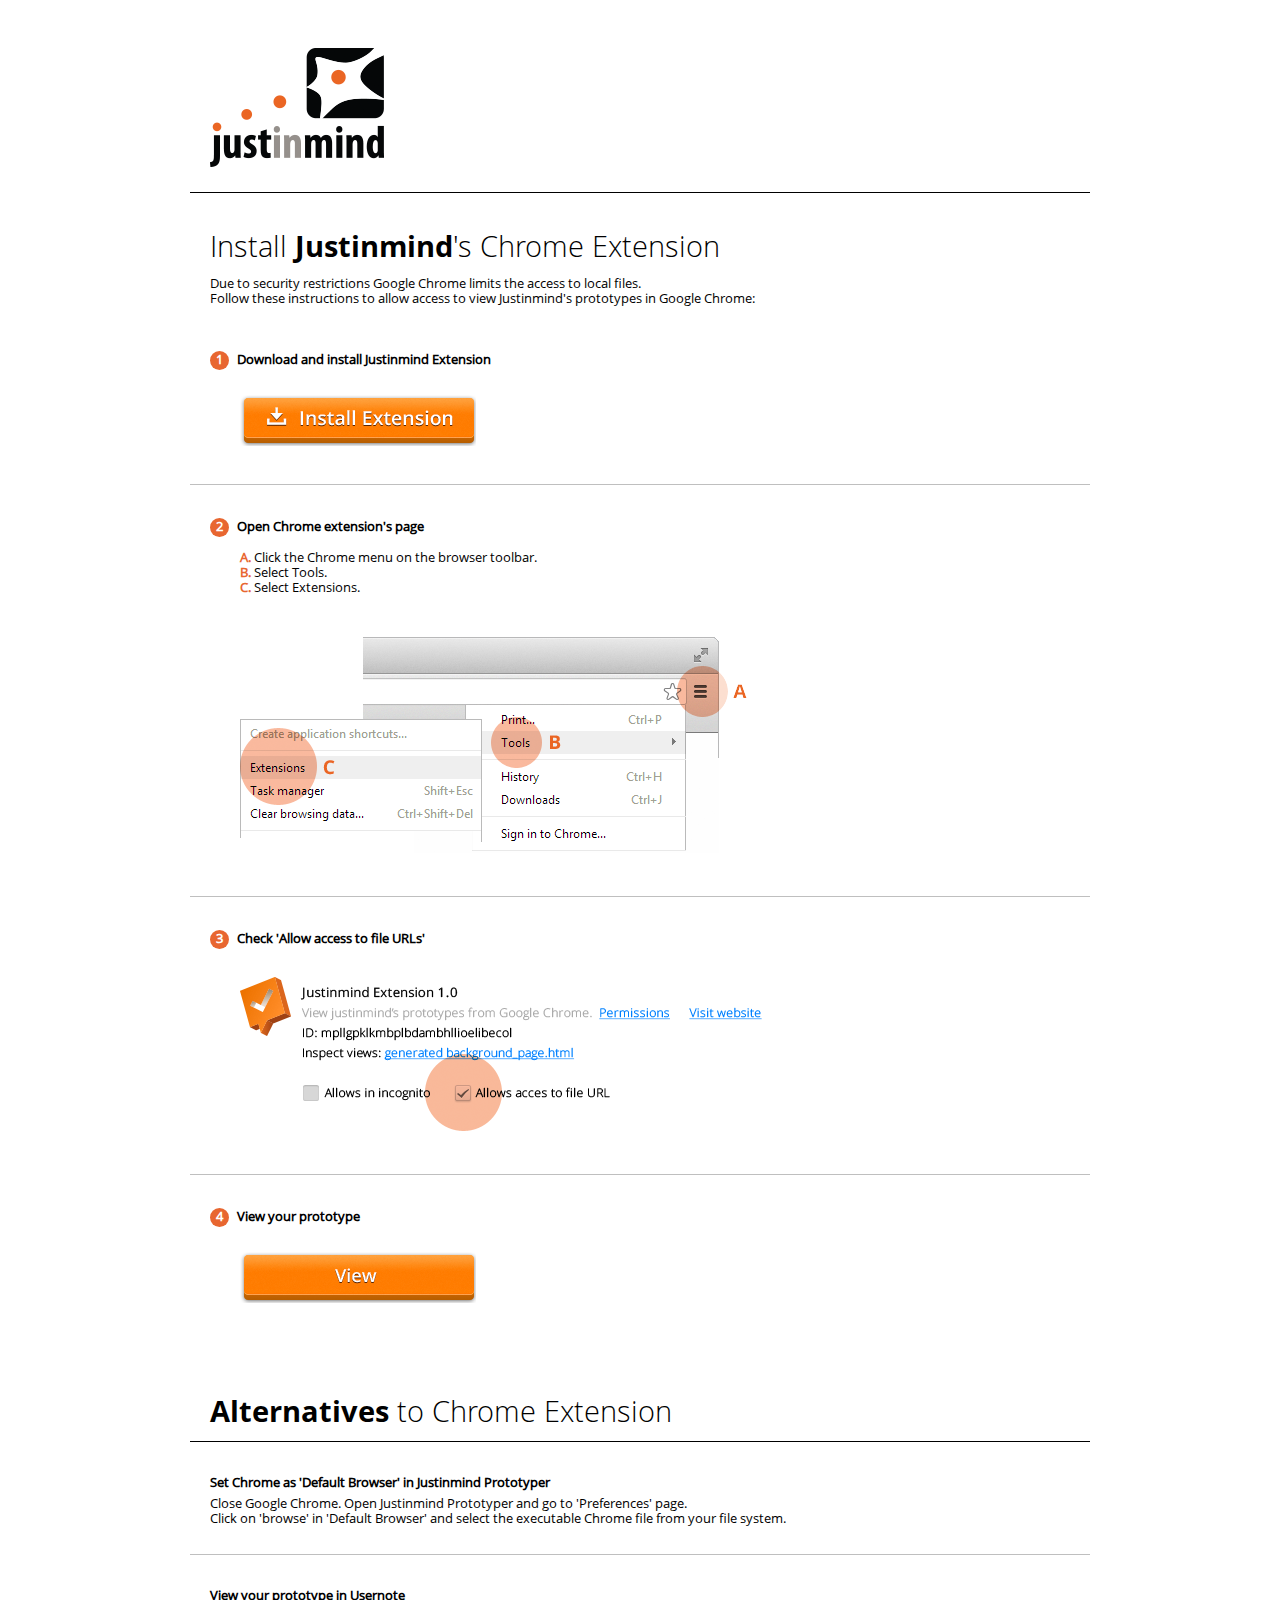
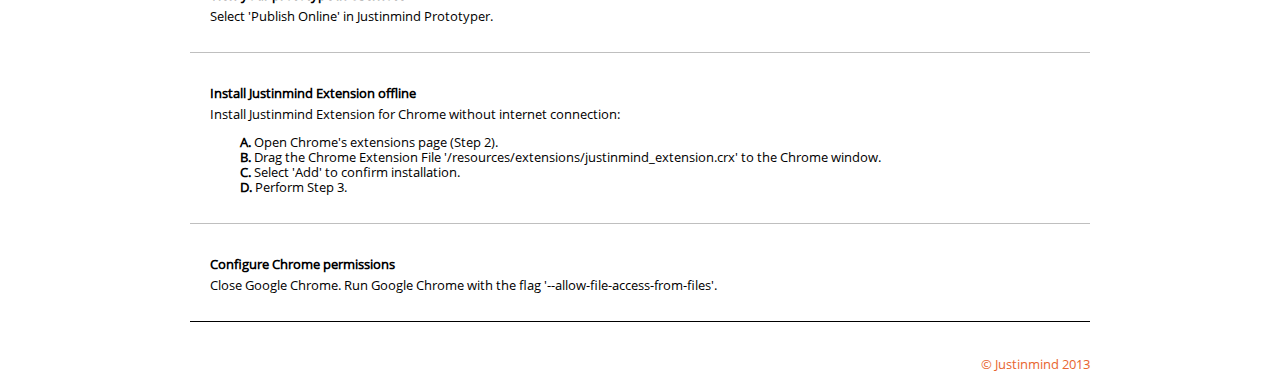
<file: html/creativio/resources/_jim/html/chrome.html>
<!DOCTYPE html PUBLIC "-//W3C//DTD XHTML 1.1//EN" "http://www.w3.org/TR/xhtml11/DTD/xhtml11.dtd">
<html>
  <head>
    <meta http-equiv="content-type" content="text/html; charset=utf-8" />
    <title> Justinmind - Install extension</title>
    <style type="text/css">
      body { background-color: #ffffff; font-family: 'OpenSans', sans-serif; color: black;}
      #overlay { position: relative; top: 40px; width: 100%; }
      div.button:hover {opacity:0.9;}
      a {font-size: 12pt;line-height:35px;display:inline-block;text-decoration:none; color:white; width:100%;height:100%; vertical-align:middle;}
      #main {
        width: 900px;
        margin: 0 auto;
      }
      .content_section {
        margin-top: 20px;
		margin-bottom: 38px;
        border-top: 1px solid #bfbfbf;
		padding-left:20px;
		padding-top:33px;
      }
	  .content_section_alt {
        margin-top: 0px;
		margin-bottom: 28px;
        border-top: 1px solid #bfbfbf;
		padding-left:20px;
		padding-top:33px;
      }
	  .first{
		border-top: 1px solid black;
	  }
	  #logo {
		padding-left:20px;
      }
      #title, #alt_title { 
	      font-size: 22pt; 
	      margin-bottom: 10px; 
	      margin-top:0px;
	      font-family: 'OpenSansLight', sans-serif;
      }
	  #alt_title{
		padding-left:20px;
		padding-top:50px;
	  }
      #intro { 
		  margin-bottom:45px;
	  }
	  .description{
	    font-size: 10pt; 
		line-height: 15px; 
	  }
	  #step { 
		  font-size: 10pt; 
		  line-height: 15px; 
	  }
	  .bullet {
	    color:white;
	    text-align:center;
		background-color: #e86630;
		width: 18px; height: 18px; 
		-webkit-border-radius: 5em; -moz-border-radius: 5em;
		margin: 0px, auto;
		margin-right: 5px;
		display:inline-block;
		padding-right:1px;
		padding-top:1px;
	  }
	  #install_button{
		background-image: url('./images/install_button.png');
	  }
	  #view_button{
		background-image: url('./images/view.png');
	  }
	  .button{
	  	width:236px;
		height:51px;
		margin-left:30px;
		margin-top:25px;
	  }
	  #list_steps, #settings{
		margin-left:30px;
	  }
	  #list_alt{
		padding-top:0px;
		margin-top:0px;
		margin-bottom:40px;
	  }
	  div.alt{
		margin-bottom:10px;
	  }
	  #settings{
		margin-top:28px;
	  }
	  .letter{
		display:inline-block;
		color:#e86630;
		font-weight:bold;
	  }
	  @font-face{
		font-family: 'OpenSans';
		src:url('./resources/OpenSans-Regular.ttf') format('truetype');
	  }
	  @font-face{
		font-family: 'OpenSansBold';
		src:url('./resources/OpenSans-Bold.ttf') format('truetype');
	  }
	  @font-face{
		font-family: 'OpenSansLight';
		src:url('./resources/OpenSans-Light.ttf') format('truetype');
	  }
	  .intro_alt{
		font-weight:bold;
		margin-bottom:6px;
	  }
	  .sign{
		float:right;
		font-size:10pt;
		color:#e86630;
	  }
	  .openSansBold{
		font-family: 'OpenSansBold', sans-serif;
		display:inline-block;
	  }
    </style>
  </head>
  <body>
    <div id="overlay">
      <div id="main">
        <img id="logo" src='./images/logo.png'>
        <div class="content_section first">
	        <div id="title">Install <div class="openSansBold">Justinmind</div>'s Chrome Extension</div>
	        <div id="intro" class="description">
	          Due to security restrictions Google Chrome limits the access to local files.<br>
			  Follow these instructions to allow access to view Justinmind's prototypes in Google Chrome:
			</div>
	        <div id="step">
				<div class="bullet"><b>1</b></div>
				<b>Download and install Justinmind Extension</b>
		        <div id='install_button' class="button"><a href="https://chrome.google.com/webstore/detail/pnfffbfcdapknabgmlnpagljkjdejaap" target='_blank'></a></div>   
	        </div> 
		</div>
		<div class="content_section">
	        <div id="step">
				<div class="bullet"><b>2</b></div>
				<b>Open Chrome extension's page</b>
	        </div> 
	        <dl id="list_steps" class="description">
		        <dt><div class="letter">A.</div> Click the Chrome menu on the browser toolbar.</dt>
		        <dt><div class="letter">B.</div> Select Tools.</dt>
		        <dt><div class="letter">C.</div> Select Extensions.</dt>
	        </dl>
			<img id="settings" src='./images/settings.png'>
		</div>
		<div class="content_section">
			<div id="step">
				<div class="bullet"><b>3</b></div>
				<b>Check 'Allow access to file URLs'</b>
			</div>
			<img id="settings" src='./images/extension.png'>
	    </div>
		<div class="content_section">
			<div id="step">
				<div class="bullet"><b>4</b></div>
				<b>View your prototype</b>
			</div>
			<div id='view_button' class="button"><a href="../../../index.html"></a></div>  
	    </div>
		<!--EXTENSIONS-->
		<div id="alt_title"><div class="openSansBold">Alternatives</div> to Chrome Extension</div>
		<div class="content_section_alt first">
			<div class="alt description"><div class='intro_alt'>Set Chrome as 'Default Browser' in Justinmind Prototyper</div>
				<div>Close Google Chrome. Open Justinmind Prototyper and go to 'Preferences' page.<br>Click on 'browse' in 'Default Browser' and select the executable Chrome file from your file system.</div>
			</div>
		</div>
		<div class="content_section_alt">
		    <div class="alt description"><div class='intro_alt'>View your prototype in Usernote</div>
				<div>Select 'Publish Online' in Justinmind Prototyper.</div>
			</div>
		</div>
		<div class="content_section_alt">
		    <div class="alt description"><div class='intro_alt'>Install Justinmind Extension offline</div>
				<div>Install Justinmind Extension for Chrome without internet connection:</div>
				<dl id="list_steps" class="description">
					<dt><b>A.</b> Open Chrome's extensions page (Step 2).</dt>
					<dt><b>B.</b> Drag the Chrome Extension File '/resources/extensions/justinmind_extension.crx' to the Chrome window.</dt>
					<dt><b>C.</b> Select 'Add' to confirm installation.</dt>
					<dt><b>D.</b> Perform Step 3.</dt>
				</dl>
			</div>
		</div>
		<div class="content_section_alt">
			<div class="alt description"><div class='intro_alt'>Configure Chrome permissions</div>
				<div>Close Google Chrome. Run Google Chrome with the flag '--allow-file-access-from-files'.</div>
			</div>
		</div>
		<div class="content_section_alt first"><div class="sign">© Justinmind 2013</div></div>
		</div>
	  </div>
    </div>
  </body>
</html>
</file>
